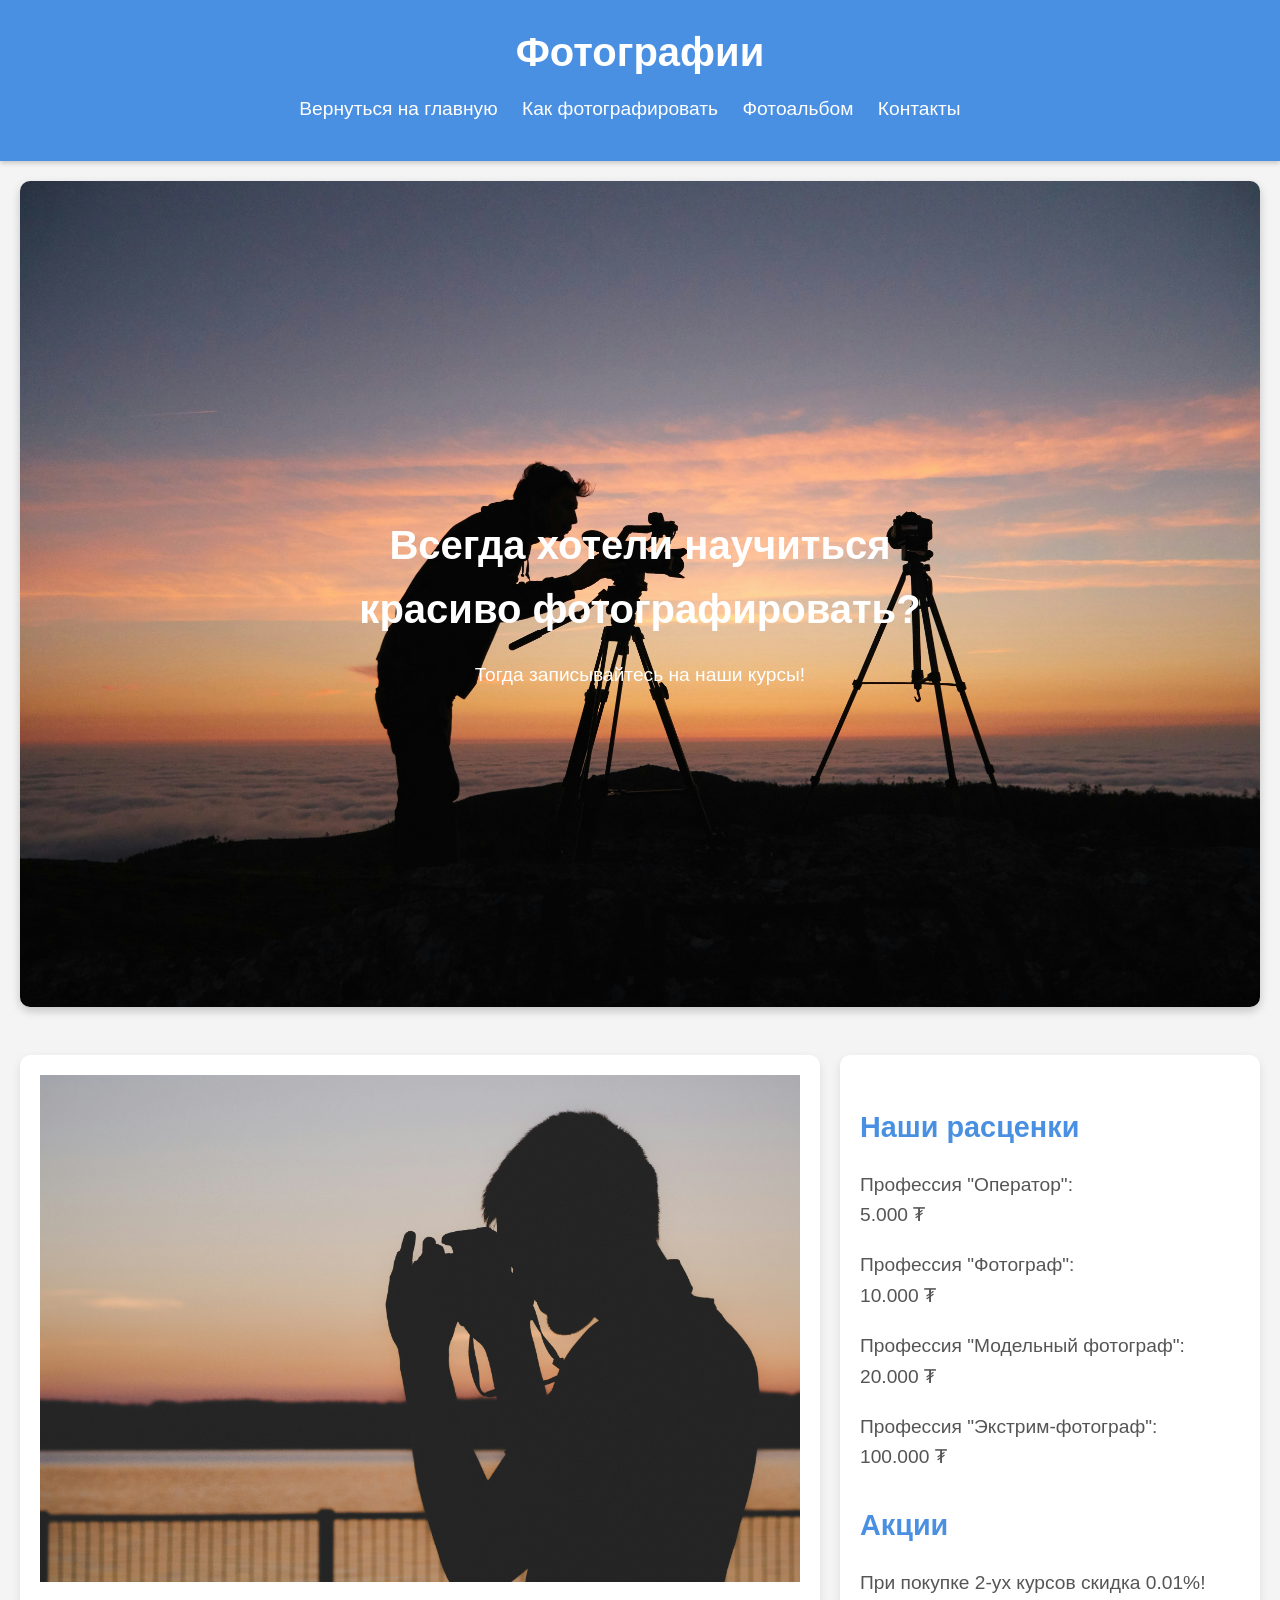
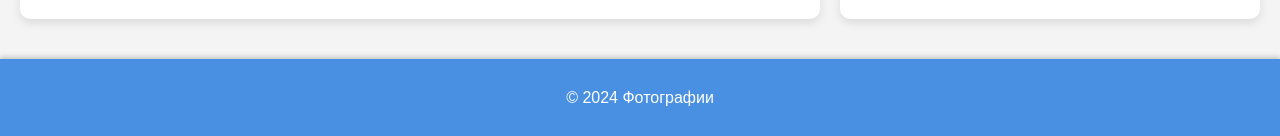
<file: index.html>
<!DOCTYPE html>
<html lang="ru">
<head>
    <!-- Устанавливаем кодировку документа -->
    <meta charset="UTF-8">
    <!-- Устанавливаем адаптивный дизайн для мобильных устройств -->
    <meta name="viewport" content="width=device-width, initial-scale=1.0">
    <!-- Заголовок страницы -->
    <title>Фотоальбом</title>
    <!-- Подключаем внешний CSS файл для стилей -->
    <link rel="stylesheet" href="style_index.css">
    <!-- Иконка сайта -->
    <link rel="icon" type="image\png" href="img\icon.png">
</head>
<body>
   
    <header>
     
        <h1>Фотографии</h1>
     
        <nav>
            <ul>
                <!-- Ссылки на другие страницы сайта -->
                <li><a href="index.html">Вернуться на главную</a></li>
                <li><a href="guide.html">Как фотографировать</a></li>
                <li><a href="photoalbum.html">Фотоальбом</a></li>
                <li><a href="contacts.html">Контакты</a></li>
            </ul>
        </nav>
    </header>
    
    <main>
        <!-- Секция с главным фото и текстом -->
        <div class="hero">
           
            <img src="img/main_photo.jpg" alt="главное фото">
            
            <div class="hero-text">
                <h1>Всегда хотели научиться красиво фотографировать?</h1>
                <p>Тогда записывайтесь на наши курсы!</p>
            </div>
        </div>
        <!-- Секция с двумя колонками -->
        <div class="columns">
            <!-- Первая колонка с информацией о курсах -->
            <article class="about">
                <section class="about-image">
                    <img src="img/about_photo.jpg" alt="О нашем курсе">
                    <section class="about-text">
                        <h1>О нашем курсе</h1>
                        <p>Наш курс по фотографии – это не просто теория и техника. Это практический опыт и творческий подход. Вы научитесь видеть мир по-новому, получите советы от профессионалов и поделитесь опытом с другими участниками. Курс подойдет как новичкам, так и опытным фотографам, которые хотят развить свои навыки.</p>
                    </section>
                </section>
            </article>
            <!-- Вторая колонка с информацией о ценах и акциях -->
            <aside class="sidebar">
                <h3>Наши расценки</h3>
                <p>Профессия "Оператор": <br>
                    5.000 &#8366;</p>
                <p>Профессия "Фотограф": <br>
                    10.000 &#8366;</p>
                <p>Профессия "Модельный фотограф": <br>
                    20.000 &#8366;</p>
                <p>Профессия "Экстрим-фотограф": <br>
                    100.000 &#8366;</p>
                <h3>Акции</h3>
                <p>При покупке 2-ух курсов скидка 0.01%!</p>
            </aside>
        </div>
    </main>
    
    <footer>
        <!-- Копирайт -->
        <p>&copy; 2024 Фотографии</p>
    </footer>
    <!-- Сообщение для пользователей с отключенным JavaScript -->
    <noscript>
        <p>Пожалуйста, включите JavaScript</p>
    </noscript>
</body>
</html>
</file>
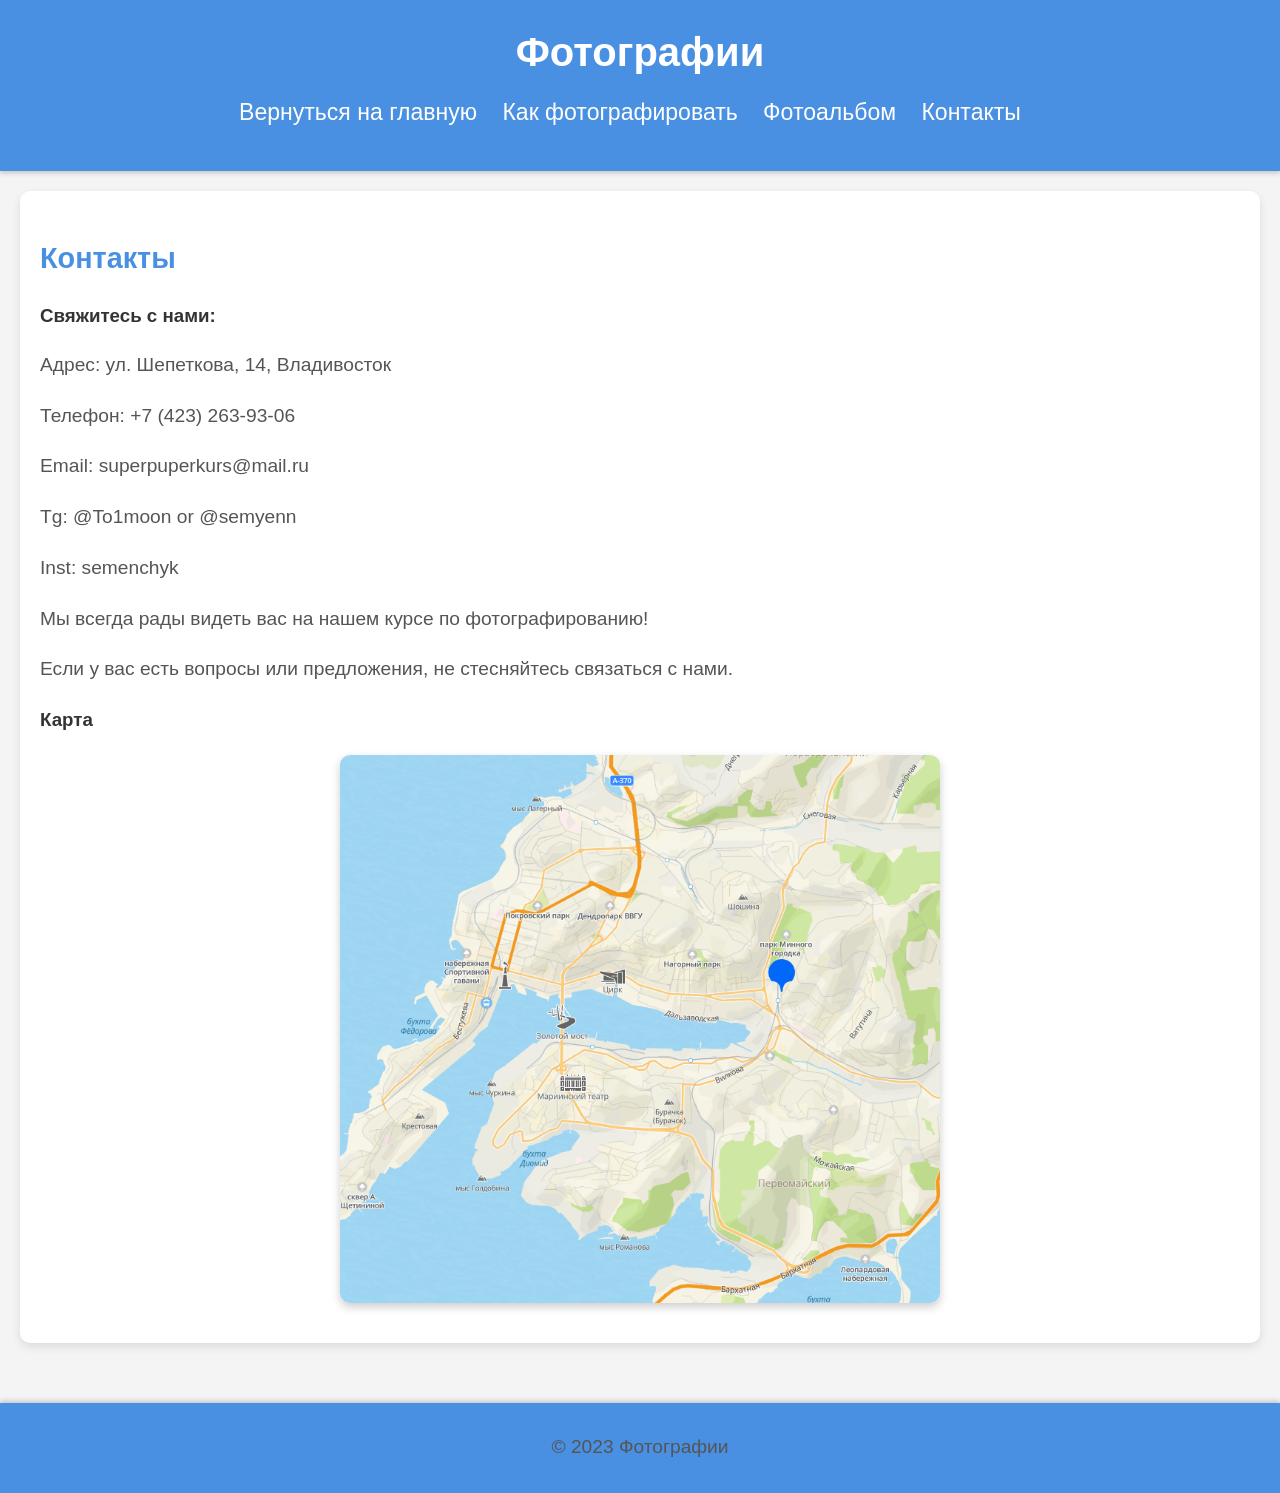
<file: contacts.html>
<!DOCTYPE html>
<html lang="ru">
<head>
    <meta charset="UTF-8">
    <meta name="viewport" content="width=device-width, initial-scale=1.0">
    <title>Контакты</title>
    <link rel="stylesheet" href="styles.css"> <!-- Подключение внешнего CSS файла -->
    <link rel="icon" type="image\png" href="img\icon.png"> <!-- Иконка сайта -->
</head>
<body>
    <header>
        <h1>Фотографии</h1> <!-- Заголовок шапки -->
        <nav>
            <ul>
                <!-- ссылки -->
                <li><a href="index.html">Вернуться на главную</a></li>
                <li><a href="guide.html">Как фотографировать</a></li>
                <li><a href="photoalbum.html">Фотоальбом</a></li>
                <li><a href="contacts.html">Контакты</a></li>
            </ul>
        </nav>
    </header>
    <main>
        <section>
            <h2>Контакты</h2>
            <h3>Свяжитесь с нами:</h3> 
            <article class="contact-info">
                <!-- Информация о контактах -->
                <p>Адрес: ул. Шепеткова, 14, Владивосток</p>
                <p>Телефон: +7 (423) 263-93-06</p>
                <p>Email: superpuperkurs@mail.ru</p>
                <p>Tg: @To1moon or @semyenn</p>
                <p>Inst: semenchyk</p>
                <p>Мы всегда рады видеть вас на нашем курсе по фотографированию!</p>
                <p>Если у вас есть вопросы или предложения, не стесняйтесь связаться с нами.</p>
            </article>
          
                <h3>Карта</h3> <!-- Подзаголовок для карты -->

                <!-- Изображение карты -->
                <img src="img/map.png" alt="Локация" height="50%" width="50%">
                
            
        </section>
    </main>
    <footer>
        <p>&copy; 2023 Фотографии</p> <!-- Копирайт -->
    </footer>
    <noscript>
        <p>Пожалуйста, включите JavaScript</p> <!-- Сообщение для пользователей с отключенным JavaScript -->
    </noscript>
</body>
</html>
</file>
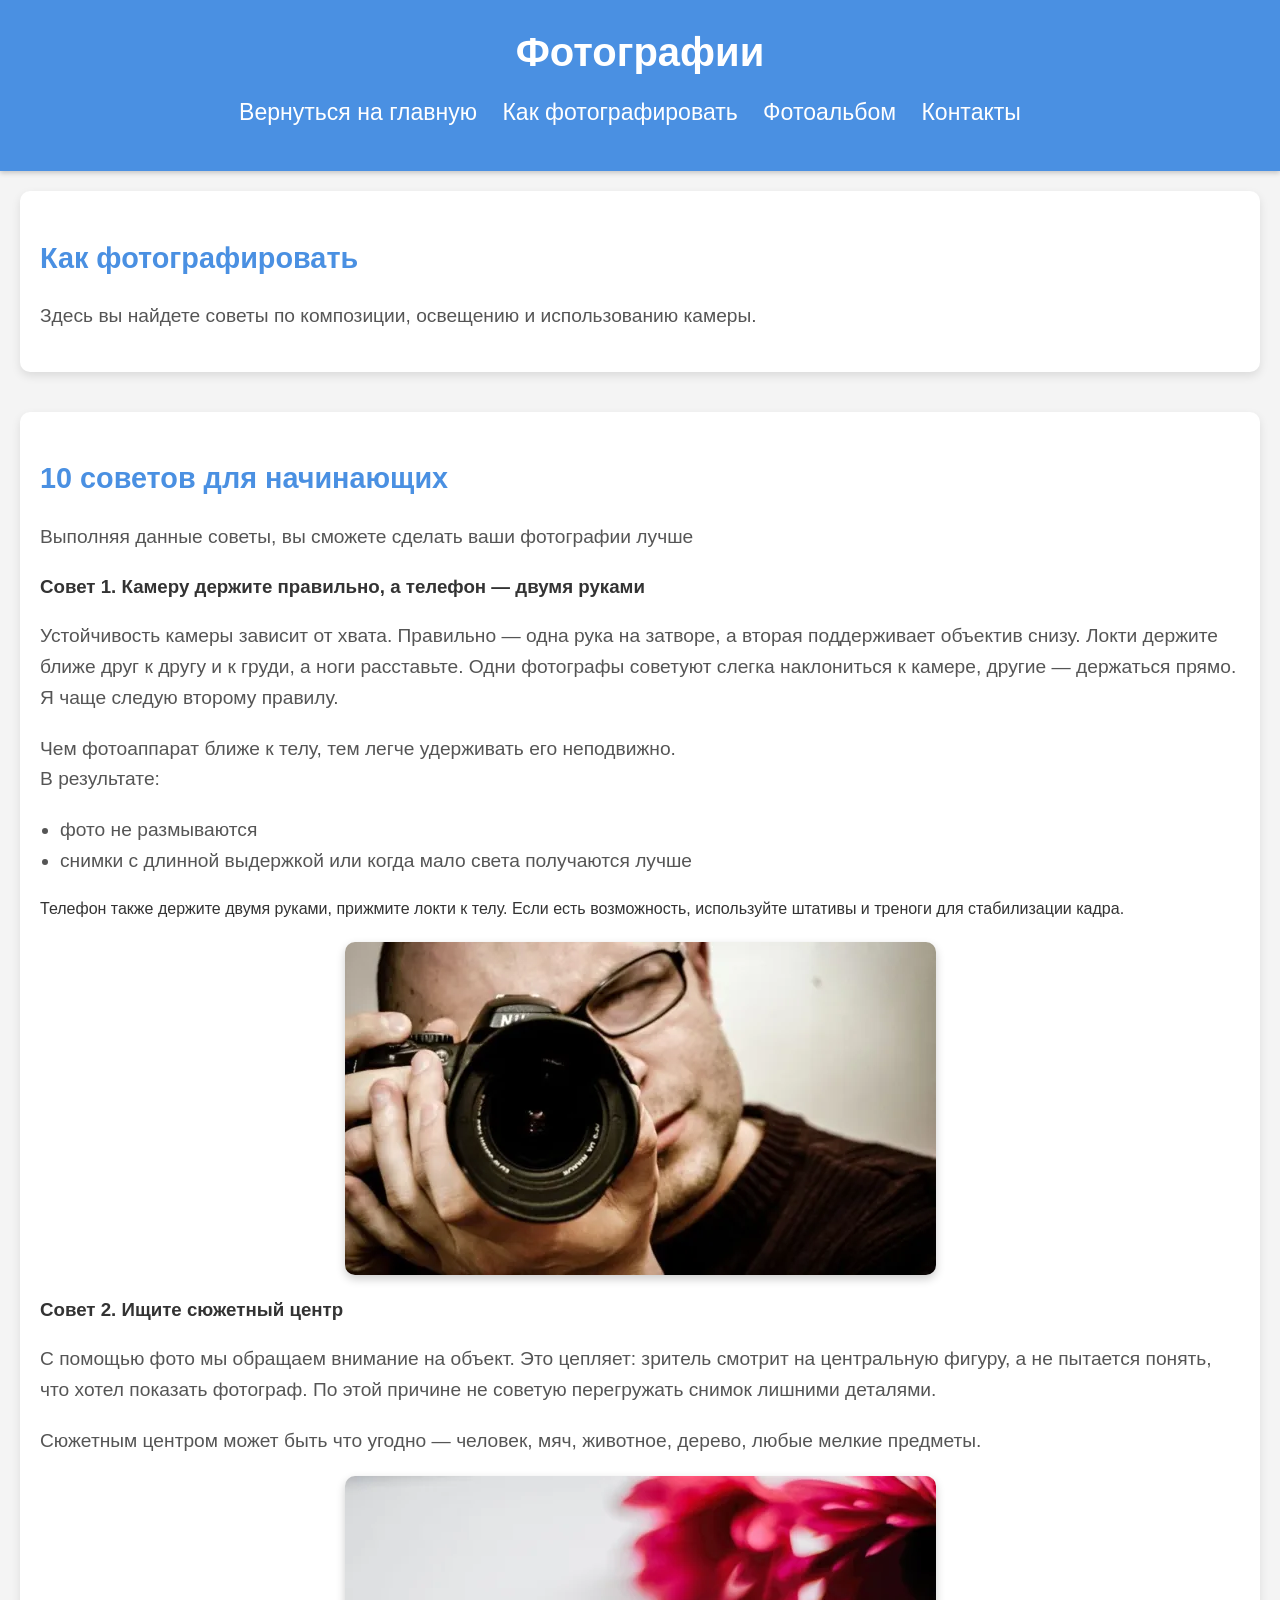
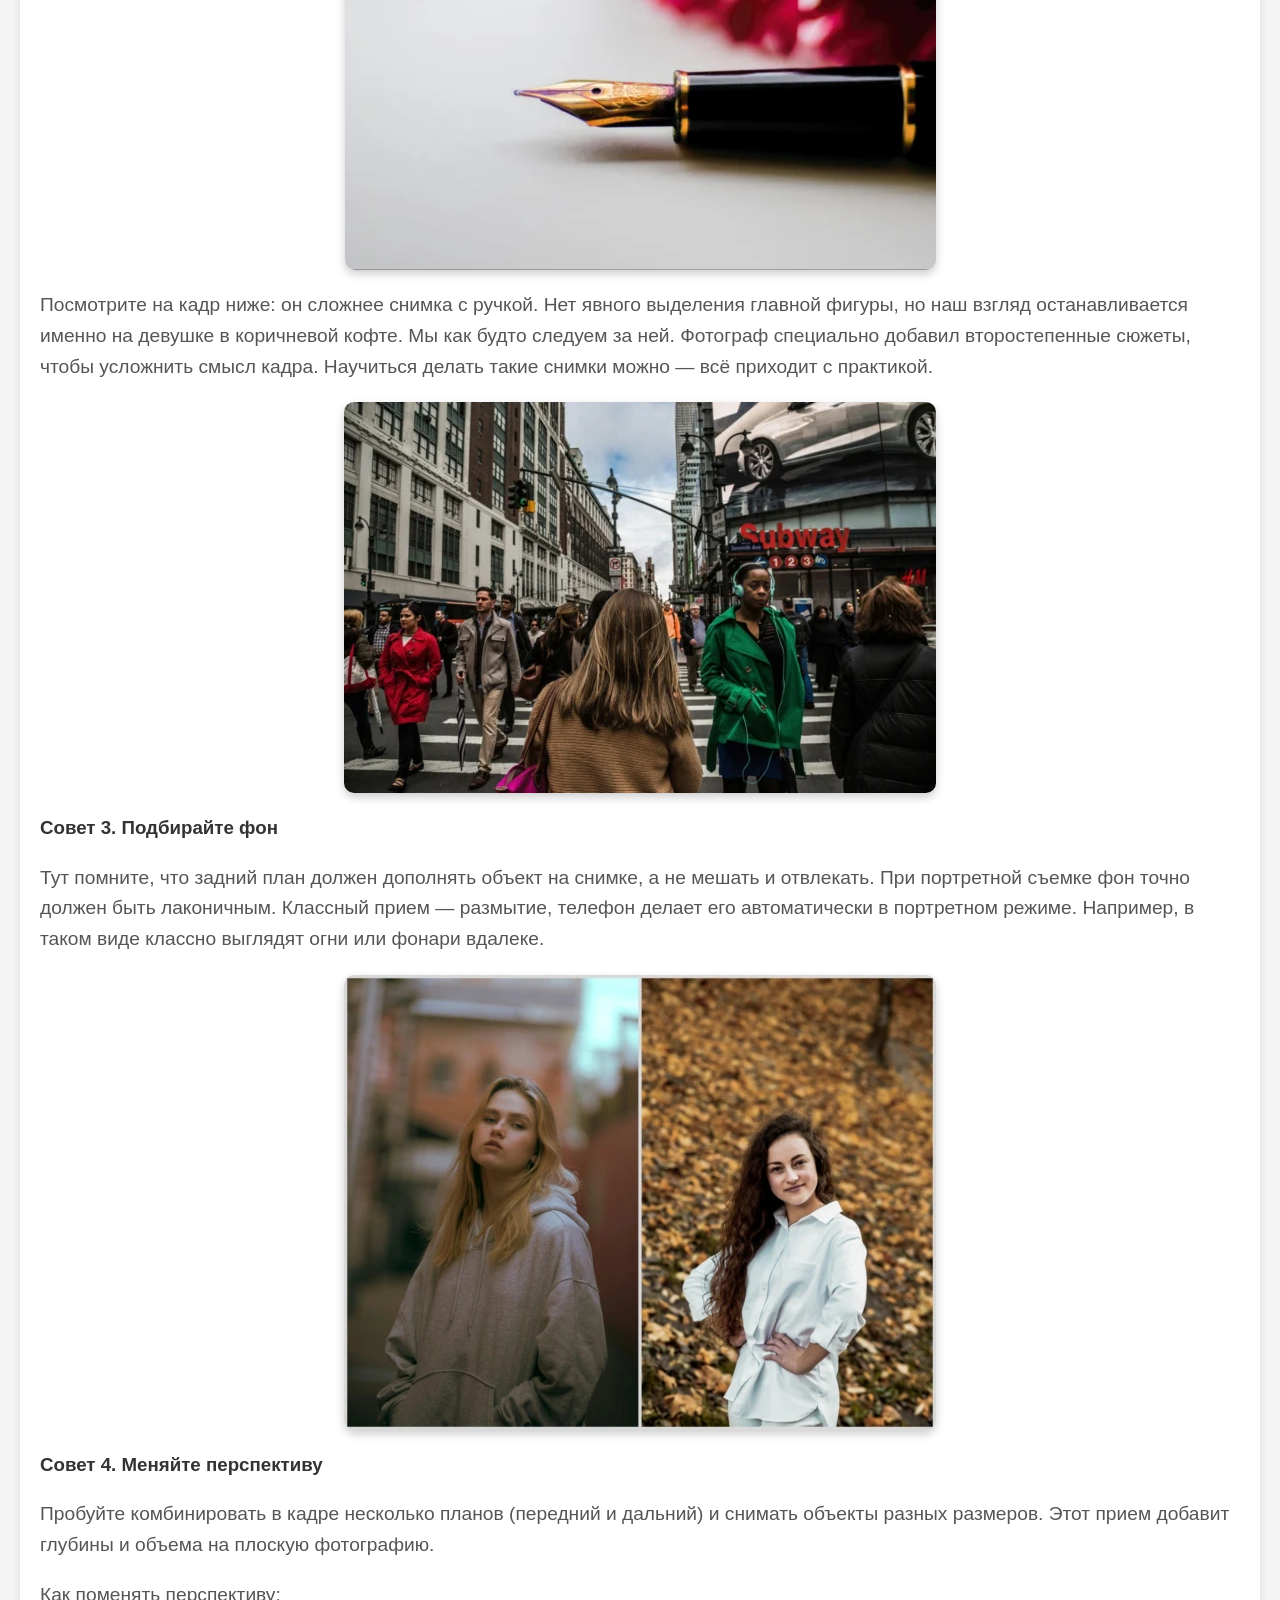
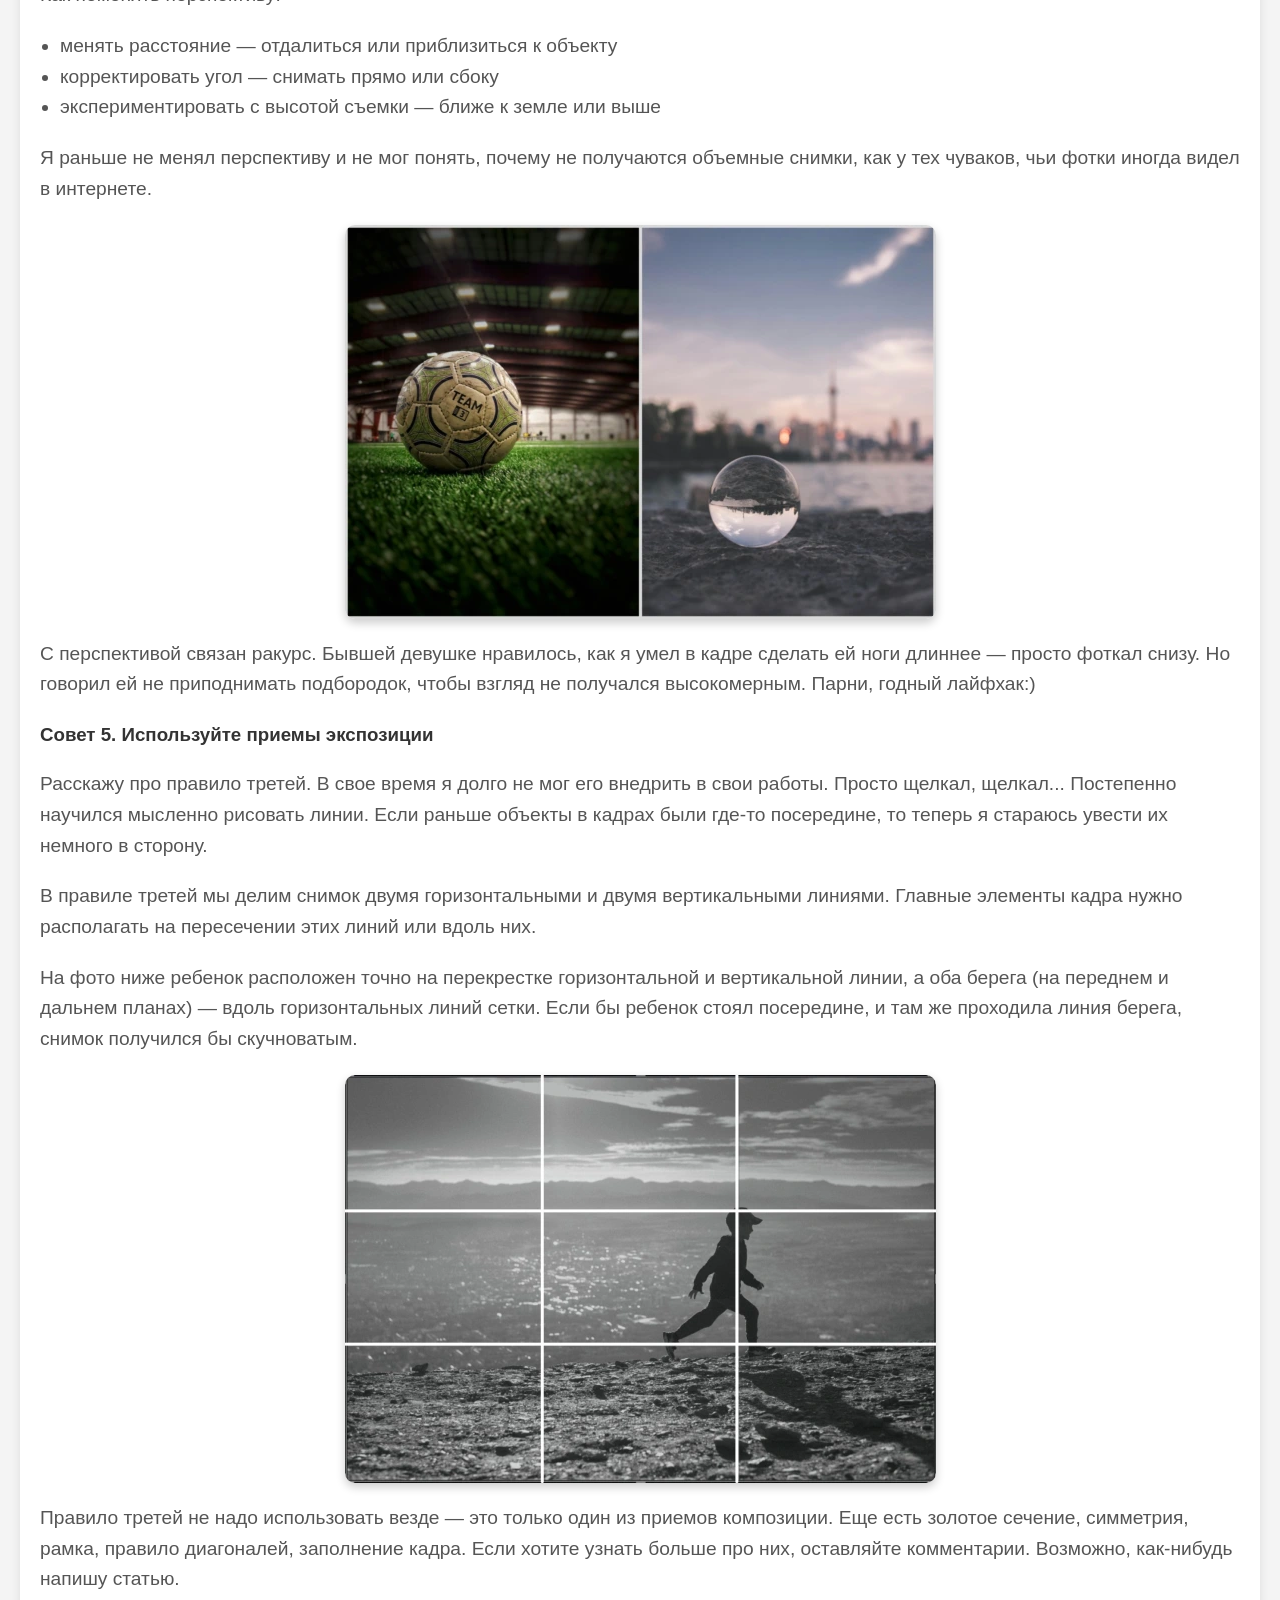
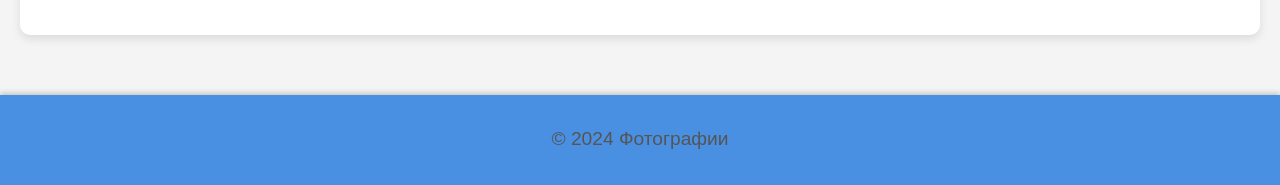
<file: guide.html>
<!DOCTYPE html>
<html lang="ru">
<head>
    <meta charset="UTF-8">
    <meta name="viewport" content="width=device-width, initial-scale=1.0">
    <title>Как фотографировать</title>
    <link rel="stylesheet" href="styles.css"> <!-- Подключение внешнего CSS файла -->
    <link rel="icon" type="image\png" href="img\icon.png"> <!-- Иконка сайта -->
</head>
<body>
    <header>
        <h1>Фотографии</h1> 
        <nav>
            <ul>
                <!-- Навигационные ссылки -->
                <li><a href="index.html">Вернуться на главную</a></li>
                <li><a href="guide.html">Как фотографировать</a></li>
                <li><a href="photoalbum.html">Фотоальбом</a></li>
                <li><a href="contacts.html">Контакты</a></li>
            </ul>
        </nav>
    </header>
    <main>
        <section>
            <h2>Как фотографировать</h2> 
            <p>Здесь вы найдете советы по композиции, освещению и использованию камеры.</p> 
        </section>
        <section>
            <h2>10 советов для начинающих</h2> 
            <p>Выполняя данные советы, вы сможете сделать ваши фотографии лучше</p> 

            <h3>Совет 1. Камеру держите правильно, а телефон — двумя руками</h3> 
            <p>Устойчивость камеры зависит от хвата. Правильно — одна рука на затворе, а вторая поддерживает объектив снизу. Локти держите ближе друг к другу и к груди, а ноги расставьте. Одни фотографы советуют слегка наклониться к камере, другие — держаться прямо. Я чаще следую второму правилу.</p> <!-- Текст совета -->
            <p>Чем фотоаппарат ближе к телу, тем легче удерживать его неподвижно.
                <br>В результате:
            <ul>
                <li>фото не размываются</li>
                <li>снимки с длинной выдержкой или когда мало света получаются лучше</li>
            </ul>
                Телефон также держите двумя руками, прижмите локти к телу. Если есть возможность, используйте штативы и треноги для стабилизации кадра.
            <img src="img\advice1.webp" alt="фото 1"> 

            <h3>Совет 2. Ищите сюжетный центр</h3>
            <p>С помощью фото мы обращаем внимание на объект. Это цепляет: зритель смотрит на центральную фигуру, а не пытается понять, что хотел показать фотограф. По этой причине не советую перегружать снимок лишними деталями.</p> <!-- Текст совета -->
            <p>Сюжетным центром может быть что угодно — человек, мяч, животное, дерево, любые мелкие предметы.</p> <!-- Текст совета -->
            <img src="img\advice2.webp" alt="фото 2"> 
            <p>Посмотрите на кадр ниже: он сложнее снимка с ручкой. Нет явного выделения главной фигуры, но наш взгляд останавливается именно на девушке в коричневой кофте. Мы как будто следуем за ней. Фотограф специально добавил второстепенные сюжеты, чтобы усложнить смысл кадра. Научиться делать такие снимки можно — всё приходит с практикой.</p> <!-- Текст совета -->
            <img src="img\advice2(2).webp" alt="фото 2(2)">

            <h3>Совет 3. Подбирайте фон</h3> 
            <p>Тут помните, что задний план должен дополнять объект на снимке, а не мешать и отвлекать. При портретной съемке фон точно должен быть лаконичным. Классный прием — размытие, телефон делает его автоматически в портретном режиме. Например, в таком виде классно выглядят огни или фонари вдалеке.</p> <!-- Текст совета -->
            <img src="img\advice3.webp" alt="фото 3"> 

            <h3>Совет 4. Меняйте перспективу</h3>
            <p>Пробуйте комбинировать в кадре несколько планов (передний и дальний) и снимать объекты разных размеров. Этот прием добавит глубины и объема на плоскую фотографию.</p> <!-- Текст совета -->
            <p>Как поменять перспективу:</p> 
            <ul>
                <li>менять расстояние — отдалиться или приблизиться к объекту</li>
                <li>корректировать угол — снимать прямо или сбоку</li>
                <li>экспериментировать с высотой съемки — ближе к земле или выше</li>
            </ul>
            <p>Я раньше не менял перспективу и не мог понять, почему не получаются объемные снимки, как у тех чуваков, чьи фотки иногда видел в интернете.</p> <!-- Текст совета -->
            <img src="img\advice4.webp" alt="фото 4"> 
            <p>С перспективой связан ракурс. Бывшей девушке нравилось, как я умел в кадре сделать ей ноги длиннее — просто фоткал снизу. Но говорил ей не приподнимать подбородок, чтобы взгляд не получался высокомерным. Парни, годный лайфхак:)</p> <!-- Текст совета -->

            <h3>Совет 5. Используйте приемы экспозиции</h3> 
            <p>Расскажу про правило третей. В свое время я долго не мог его внедрить в свои работы. Просто щелкал, щелкал... Постепенно научился мысленно рисовать линии. Если раньше объекты в кадрах были где-то посередине, то теперь я стараюсь увести их немного в сторону.</p> <!-- Текст совета -->
            <p>В правиле третей мы делим снимок двумя горизонтальными и двумя вертикальными линиями. Главные элементы кадра нужно располагать на пересечении этих линий или вдоль них.</p> <!-- Текст совета -->
            <p>На фото ниже ребенок расположен точно на перекрестке горизонтальной и вертикальной линии, а оба берега (на переднем и дальнем планах) — вдоль горизонтальных линий сетки. Если бы ребенок стоял посередине, и там же проходила линия берега, снимок получился бы скучноватым.</p> <!-- Текст совета -->
            <img src="img\advice5.webp" alt="фото 5"> 
            <p>Правило третей не надо использовать везде — это только один из приемов композиции. Еще есть золотое сечение, симметрия, рамка, правило диагоналей, заполнение кадра. Если хотите узнать больше про них, оставляйте комментарии. Возможно, как-нибудь напишу статью.</p> <!-- Текст совета -->
        </section>
    </main>
    <footer>
        <p>&copy; 2024 Фотографии</p> <!-- Копирайт -->
    </footer>
    <noscript>
        <p>Пожалуйста, включите JavaScript</p> <!-- Сообщение для пользователей с отключенным JavaScript -->
    </noscript>
</body>
</html>
</file>
<file: style_index.css>
body {
    font-family: 'Arial', sans-serif;
    line-height: 1.6;
    margin: 0;
    padding: 0;
    display: flex;
    flex-direction: column;
    min-height: 100vh;
    background-color: #f4f4f4;
    color: #333;
}

header {
    background-color: #4a90e2;
    color: #fff;
    padding: 20px;
    text-align: center;
    box-shadow: 0 2px 5px rgba(0, 0, 0, 0.2);
}

header h1 {
    margin: 0;
    font-size: 2.5em;
    font-weight: bold;
}

nav ul {
    list-style: none;
    padding: 0;
    margin-top: 10px;
}

nav ul li {
    display: inline;
    margin-right: 20px;
}

nav ul li a {
    color: #fff;
    text-decoration: none;
    font-size: 1.2em;
    transition: color 0.3s ease;
}

nav ul li a:hover {
    color: #ffcc00;
}

main {
    padding: 20px;
    flex: 1;
}

footer {
    background-color: #4a90e2;
    color: #fff;
    padding: 10px;
    text-align: center;
    margin-top: auto;
    box-shadow: 0 -2px 5px rgba(0, 0, 0, 0.2);
}

.hero {
    position: relative;
    margin-bottom: 40px;
}

.hero img {
    width: 100%;
    height: auto;
    border-radius: 10px;
    box-shadow: 0 4px 10px rgba(0, 0, 0, 0.2);
}

.hero-text {
    position: absolute;
    top: 50%;
    left: 50%;
    transform: translate(-50%, -50%);
    color: white;
    text-align: center;
    padding: 20px;
    border-radius: 10px;
}

.hero-text h1 {
    font-size: 2.5em;
    margin-bottom: 10px;
}

.hero-text p {
    font-size: 1.2em;
}

.columns {
    display: flex;
    justify-content: space-between;
    flex-wrap: wrap;
}

.about {
    background-color: #fff;
    padding: 20px;
    border-radius: 10px;
    box-shadow: 0 4px 10px rgba(0, 0, 0, 0.1);
    margin-bottom: 20px;
    flex: 2;
    margin-right: 20px;
    position: relative;
}

.about-image {
    position: relative;
    width: 100%;
    height: auto;
    box-sizing: border-box;
}

.about-image img {
    width: 100%;
    height: auto;
    display: block;
}

.about-text {
    position: absolute;
    top: 0;
    left: 0;
    width: 100%;
    height: 100%;
    background-color: rgba(46, 45, 45, 0.9);
    color: white;
    padding: 30px;
    box-sizing: border-box;
    opacity: 0;
    transition: opacity 0.3s ease;
    display: flex;
    flex-direction: column;
    justify-content: center;
    align-items: center;
    text-align: center;
    pointer-events: none; /* Добавляем это свойство, чтобы текст не мешал наведению */
}

.about-image:hover .about-text {
    opacity: 1;
}

.about-text h1{
    color: #4a90e2;
    font-size: 3.5em;
    margin-bottom: 20px
}

.about-text p{
    color: #ffffff;
    font-size: 1.2em;
    margin-bottom: 10px;
}

.sidebar {
    background-color: #fff;
    padding: 20px;
    border-radius: 10px;
    box-shadow: 0 4px 10px rgba(0, 0, 0, 0.1);
    margin-bottom: 20px;
    flex: 1;
}

.about h2, .sidebar h3 {
    color: #4a90e2;
    font-size: 1.8em;
    margin-bottom: 20px;
}

.about ul {
    list-style: none;
    padding: 0;
}

.about ul li {
    margin-bottom: 10px;
    font-size: 1.2em;
    color: #555;
}

.sidebar p {
    font-size: 1.2em;
    color: #555;
    margin-bottom: 10px;
}

.sidebar p:last-child {
    margin-bottom: 0;
}

@media only screen and (max-width: 768px) {
    .columns {
        flex-direction: column;
    }

    .about, .sidebar {
        flex: 1;
        margin-right: 0;
    }

    .hero-text h1 {
        font-size: 2em;
    }

    .hero-text p {
        font-size: 1em;
    }

    .about-text h1{
        font-size: 2em;
        margin-bottom: 10px;
    }
    
    .about-text p{
        font-size: 1em;
    }
}

@media only screen and (max-width: 480px) {
    .hero-text h1 {
        font-size: 1.5em;
    }

    .hero-text p {
        font-size: 0.9em;
    }

    .about-text h1{
        font-size: 1em;
        margin-bottom: 10px;
    }
    
    .about-text p{
        font-size: 0.5em;
    }
}
</file>
<file: styles.css>
/* Основные стили для body */
body {
    font-family: 'Arial', sans-serif;
    line-height: 1.6;
    margin: 0;
    padding: 0;
    display: flex;
    flex-direction: column;
    min-height: 100vh;
    background-color: #f4f4f4;
    color: #333;
}

/** {*/
/*    outline: 4px solid green !important;*/
/*}*/

/* Стили для шапки сайта */
header {
    background-color: #4a90e2;
    color: #fff;
    padding: 20px;
    text-align: center;
    box-shadow: 0 2px 5px rgba(0, 0, 0, 0.2);
}

/* Стили для заголовка в шапке */
header h1 {
    margin: 0;
    font-size: 2.5em;
    font-weight: bold;
}

/* Стили для навигационного меню */
nav ul {
    list-style: none;
    padding: 0;
    margin-top: 10px;
}

/* Стили для элементов списка в навигационном меню */
nav ul li {
    display: inline;
    margin-right: 20px;
}

/* Стили для ссылок в навигационном меню */
nav ul li a {
    color: #fff;
    text-decoration: none;
    font-size: 1.2em;
    transition: color 0.3s ease;
}

/* Стили для ссылок в навигационном меню при наведении */
nav ul li a:hover {
    color: #ffcc00;
}

/* Стили для основного содержимого страницы */
main {
    padding: 20px;
    flex: 1;
}

/* Стили для секций в основном содержимом */
section {
    margin-bottom: 40px;
    background-color: #fff;
    padding: 20px;
    border-radius: 10px;
    box-shadow: 0 4px 10px rgba(0, 0, 0, 0.1);
}

/* Стили для заголовков второго уровня */
h2 {
    color: #4a90e2;
    font-size: 1.8em;
    margin-bottom: 20px;
}

/* Стили для параграфов */
p {
    margin-bottom: 20px;
    font-size: 1.2em;
    color: #555;
}

/* Стили для неупорядоченных списков */
ul {
    list-style: disc;
    margin-bottom: 20px;
    padding-left: 20px;
    font-size: 1.2em;
    color: #555;
}

/* Стили для изображений */
img {
    display: block;
    margin: 20px auto;
    max-width: 100%;
    height: auto;
    border-radius: 10px;
    box-shadow: 0 4px 10px rgba(0, 0, 0, 0.2);
}

/* Стили для подвала сайта */
footer {
    background-color: #4a90e2;
    color: #fff;
    padding: 10px;
    text-align: center;
    margin-top: auto;
    box-shadow: 0 -2px 5px rgba(0, 0, 0, 0.2);
}

/* Стили для галереи фотографий */
.photo-gallery {
    display: flex;
    flex-wrap: wrap;
    justify-content: space-between;
}

/* Стили для изображений в галерее */
.photo-gallery img {
    width: 30%;
    margin-bottom: 20px;
    border-radius: 10px;
    box-shadow: 0 4px 10px rgba(0, 0, 0, 0.2);
}

/* Стили для контейнера слайд-шоу */
.slideshow-container {
    max-width: 1000px;
    position: relative;
    margin: auto;
}

/* Стили для слайдов */
.mySlides {
    display: none;
}

/* Стили для кнопок "предыдущий" и "следующий" */
.prev, .next {
    cursor: pointer;
    position: absolute;
    top: 50%;
    width: auto;
    padding: 16px;
    margin-top: -22px;
    color: white;
    font-weight: bold;
    font-size: 18px;
    transition: 0.6s ease;
    border-radius: 0 3px 3px 0;
    user-select: none;
    background-color: rgba(0, 0, 0, 0.5);
}

/* Стили для кнопки "следующий" */
.next {
    right: 0;
    border-radius: 3px 0 0 3px;
}

/* Стили для кнопок "предыдущий" и "следующий" при наведении */
.prev:hover, .next:hover {
    background-color: rgba(0, 0, 0, 0.8);
}

/* Стили для текста на слайдах */
.text {
    color: #ffffff;
    font-size: 15px;
    padding: 8px 12px;
    position: absolute;
    bottom: 8px;
    width: 100%;
    text-align: center;
    border-radius: 0 0 10px 10px;
    box-sizing: border-box;
}

/* Стили для номера слайда */
.numbertext {
    color: #ffffff;
    font-size: 12px;
    padding: 8px 12px;
    position: absolute;
    top: 0;
    background-color: rgba(0, 0, 0, 0.5);
    border-radius: 10px 0 0 0;
}

/* Стили для точек навигации слайд-шоу */
.dot {
    cursor: pointer;
    height: 15px;
    width: 15px;
    margin: 0 2px;
    background-color: #999999;
    border-radius: 50%;
    display: inline-block;
    transition: background-color 0.6s ease;
}

/* Стили для активной точки или точки при наведении */
.active, .dot:hover {
    background-color: #111111;
}

/* Анимация для плавного перехода между слайдами */
.fade {
    -webkit-animation-name: fade;
    -webkit-animation-duration: 1.5s;
    animation-name: fade;
    animation-duration: 1.5s;
}

/* Ключевые кадры для анимации fade */
@-webkit-keyframes fade {
    from {opacity: .4}
    to {opacity: 1}
}

@keyframes fade {
    from {opacity: .4}
    to {opacity: 1}
}

/* Медиа-запрос для устройств с шириной экрана до 768px */
@media only screen and (max-width: 768px) {
    /* Уменьшаем отступы в шапке */
    header {
        padding: 10px;
    }

    /* Меняем отображение элементов навигации на блочное */
    nav ul li {
        display: block;
        margin: 10px 0;
    }

    /* Уменьшаем отступы в основном содержимом */
    main {
        padding: 10px;
    }

    /* Уменьшаем отступы между секциями */
    section {
        margin-bottom: 20px;
    }

    /* Уменьшаем отступы для изображений */
    img {
        margin: 10px auto;
    }

    /* Уменьшаем ширину изображений в галерее */
    .photo-gallery img {
        width: 48%;
        margin-bottom: 10px;
    }

    /* Уменьшаем размер шрифта для кнопок и текста на слайдах */
    .prev, .next, .text {
        font-size: 14px;
    }
}

/* Медиа-запрос для устройств с шириной экрана до 480px */
@media only screen and (max-width: 480px) {
    /* Устанавливаем ширину изображений в галерее на 100% */
    .photo-gallery img {
        width: 100%;
        margin-bottom: 10px;
    }

    /* Уменьшаем размер шрифта для кнопок и текста на слайдах */
    .prev, .next, .text {
        font-size: 12px;
    }
}
</file>
